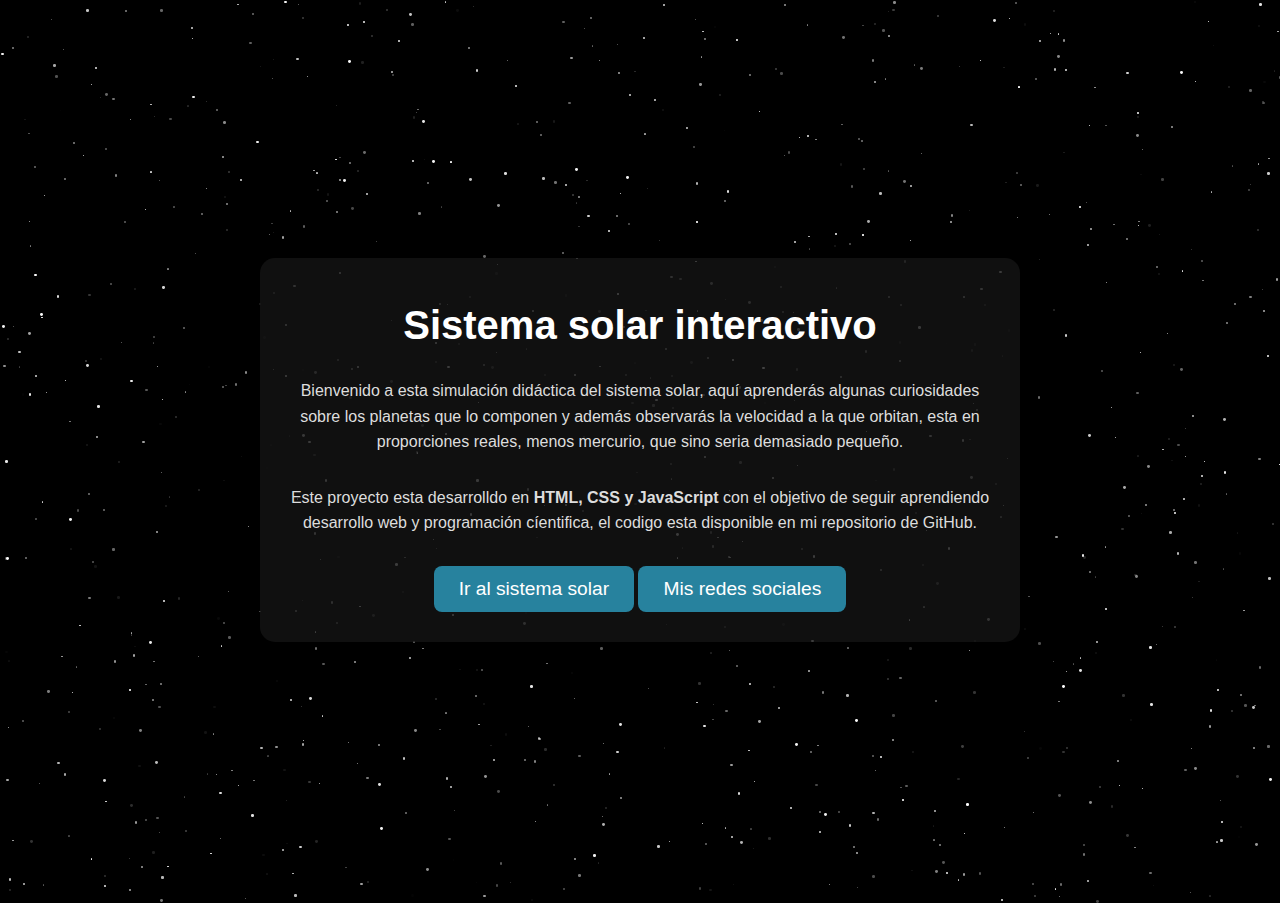
<file: index.html>
<!DOCTYPE html>
<html lang="es">
<head>
    <meta charset="UTF-8">
    <meta name="viewport" content="width=device-width, initial-scale=1.0">
    <meta name="google-site-verification" content="AKvfB7BPXOC2elulJRs-LD2At42kFxXC90bXeDj9ZBk" />
    <title>Sistema solar didactico</title>
    <link rel="stylesheet" href="styles.css">
</head>
<body class="landing">

    <div class="stars"></div>


    <div class="landing-container">
        <h1>Sistema solar interactivo</h1>
        <p>Bienvenido a esta simulación didáctica del sistema solar, aquí aprenderás algunas curiosidades sobre los planetas que lo componen
            y además observarás la velocidad a la que orbitan, esta en proporciones reales, menos mercurio, que sino seria demasiado pequeño.</p>
        
        <p>
            Este proyecto esta desarrolldo en <strong>HTML, CSS y JavaScript</strong>
            con el objetivo de seguir aprendiendo desarrollo web y programación cíentifica,
            el codigo esta disponible en mi repositorio de GitHub.
        </p>
        
        <button onclick="location.href='solar.html'">Ir al sistema solar</button>
        <button onclick="location.href='redes.html'">Mis redes sociales</button>
    </div>

    <script src="stars.js"></script>

</body>
</html>
</file>
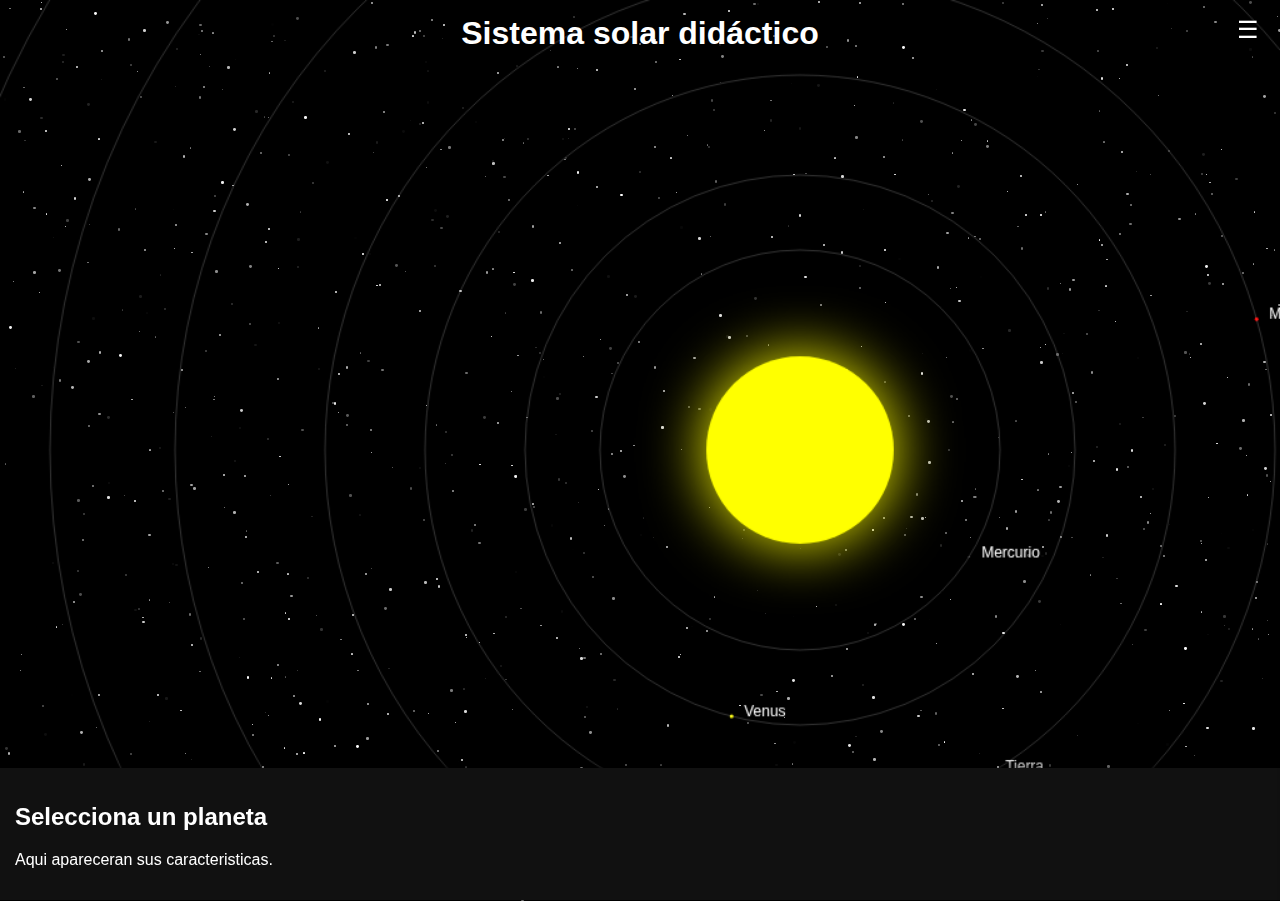
<file: solar.html>
<!DOCTYPE html>
<html lang="es">
<head>
    <meta charset="UTF-8">
    <meta name="viewport" content="width=device-width, initial-scale=1.0">
    <title>Sistema solar didáctico</title>
    <link rel="stylesheet" href="styles.css">
</head>
<body>    

    <h1>Sistema solar didáctico</h1>

    <canvas id="solarSystem"></canvas>

    <button id="toggleSidebar">☰</button>

    <div id="sidebar">
        <h2>Opciones</h2>
        <button id="btnResetView">Vista inicial</button>
        <button id="btnToggleOrbits">Mostrar/ocultar órbitas</button>
        <a href="redes.html" target="_blank">
            <button>Mis redes sociales</button>
        </a>
    </div>

    <div id="infoPanel">
        <h2>Selecciona un planeta</h2>
        <p>Aqui apareceran sus caracteristicas.</p>
    </div>

    <div class="stars"></div>

    <script src="script.js"></script>
    <script src="stars.js"></script>

</body>
</html>
</file>
<file: styles.css>
body {
    margin: 0;
    background-color: #000;

    color: white;
    font-family: Arial, sans-serif;
    display: flex;
    flex-direction: column;
    height: 100vh;
    overflow: hidden;
}

h1 {
    margin: 5px;
    text-align: center;
    padding: 10px;
}

#solarSystem {
    display: block;
    margin: auto;
    height: 100vh;
    position: absolute;
    top: 0;
    left: 0;
    z-index: 1;
}

#toggleSidebar {
    position: fixed;
    top: 15px;
    left: auto;
    right: 15px;
    z-index: 1100;
    background: transparent;
    color: white;
    border: none;
    cursor: pointer;
    text-decoration: none;
    font-size: 24px;
}

#sidebar {
    position: fixed;
    top: 0;
    right: -300px;
    width: 250px;
    height: 100%;
    background: #111;
    padding: 20px;
    box-shadow: 2px 0 10px rgba(0,0,0,0.5);
    transition: right 0.3s ease;
    z-index: 1050;
}

#sidebar.active {
    right: 0px;
}

#sidebar h2 {
    margin-top: 0;
    color: #fff;
    text-align: center;
}

#sidebar button {
    display: block;
    width: 100%;
    padding: 10px;
    margin: 10px 0;
    background: #27829e;
    color: #fff;
    border: none;
    border-radius: 5px;
    cursor: pointer;
    transition: background 0.3s;
}

#sidebar button:hover {
    background: #10285a;
}

#infoPanel {
    position: fixed;
    bottom: 0;        
    left: 0;           
    width: 100%;      
    background: #111; 
    color: white;      
    padding: 15px;     
    box-shadow: 0 -2px 10px rgba(0,0,0,0.5); 
    z-index: 1000;
}

/* Botón de icono (GitHub) */
.github-button {
    display: inline-block; 
    text-decoration: none; 
}

.github-button img {
    width: 50px; 
    height: auto;
    
    transition: transform 0.3s ease; 
}

.github-button img:hover {
    transform: scale(1.2); 
    cursor: pointer; 
}

/* LinkedIn Button */
.linkedn-button {
    display: inline-block; 
    text-decoration: none; 
}

.linkedn-button img {
    width: 50px; 
    height: auto;
    
    transition: transform 0.3s ease; 
}

.linkedn-button img:hover {
    transform: scale(1.2); 
    cursor: pointer; 
}

/* Reddit Button */
.reddit-button {
    display: inline-block; 
    text-decoration: none; 
}

.reddit-button img {
    width: 50px; 
    height: auto;
    
    transition: transform 0.3s ease; 
}

.reddir-button img:hover {
    transform: scale(1.2); 
    cursor: pointer; 
}

.social-links {
    display: flex; 
    justify-content: center; 
    align-items: center;
    gap: 20px;
    margin-bottom: 20px;
}

body.landing {
    margin: 0;
    height: 100vh;
    display: flex;
    justify-content: center;
    align-items: center;
    background-color: #000;
    color: white;
    font-family: Arial, sans-serif;
    text-align: center;
    overflow: hidden;
    position: relative;
}


.landing-container {
    position: relative;
    z-index: 1;
    max-width: 700px;
    padding: 30px;
    background: rgba(20, 20, 20, 0.8);
    border-radius: 15px;
    box-shadow: 0 0 20px rgba(0, 0, 0, 0.7);
}

.landing-container h1 {
    font-size: 2.5em;
    margin-bottom: 20px;
    color: #ffffff;
}

.landing-container p {
    color: #ddd;
    margin-bottom: 30px;
    line-height: 1.6em;
}

.landing-container button {
    padding: 12px 25px;
    font-size: 1.2em;
    color: #fff;
    background: #27829e;
    border: none;
    border-radius: 8px;
    cursor: pointer;
    transition: background-color 0.3s ease;
}

.landing-container button:hover {
    background: #10285a;
    z-index: 1;
}

.stars {
    position: absolute;
    top: 0;
    left: 0;
    width: 100%;
    height: 100%;
    z-index: 0;
    pointer-events: none;
}

@keyframes twinkle {
    from { opacity: 0.2; }
    to { opacity: 1; }
}

.star {
    position: absolute;
    width: 2px;
    height: 2px;
    background: white;
    border-radius: 50%;
    animation: twinkle 2s infinite alternate;
}
</file>
